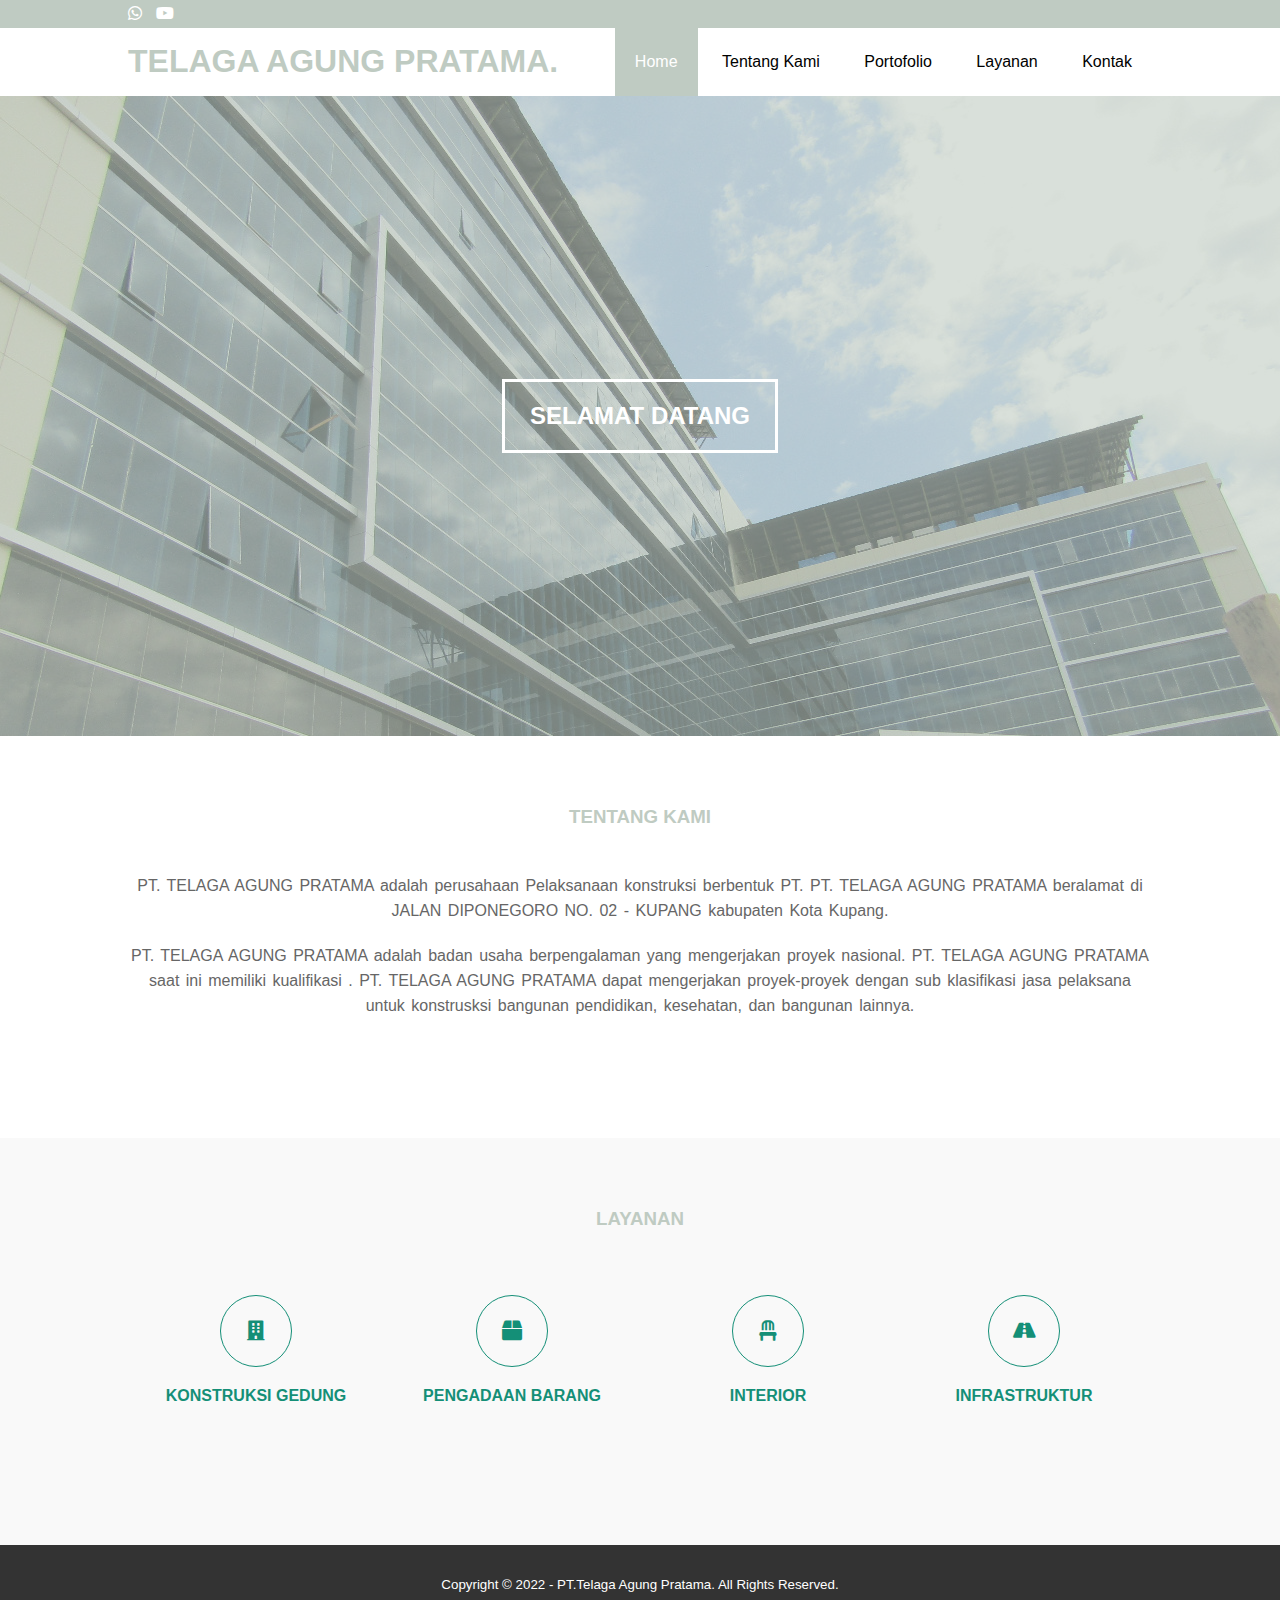
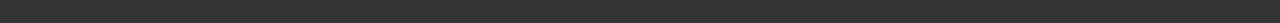
<file: index.html>
<!DOCTYPE html>
<html>
<head>
	<meta charset="utf-8">
	<meta name="viewport" content="width=device-width, initial-scale=1">
	<title>PT.Telaga Agung Pratama</title>
	<link rel="stylesheet" type="text/css" href="css/style.css">
	<link rel="stylesheet" type="text/css" href="https://cdnjs.cloudflare.com/ajax/libs/font-awesome/5.13.0/css/all.min.css">
	<script src="https://code.jquery.com/jquery-3.5.1.min.js" integrity="sha256-9/aliU8dGd2tb6OSsuzixeV4y/faTqgFtohetphbbj0=" crossorigin="anonymous"></script>
</head>
<body>
	<!-- loader -->
	<div class="bg-loader">
		<div class="loader"></div>
	</div>

	<!-- header -->
	<div class="medsos">
		<div class="container">
			<ul>
				<li><a href="#"><i class="fab fa-whatsapp"></i></a></li>
				<li><a href="#"><i class="fab fa-youtube"></i></a></li>
			</ul>
		</div>
	</div>
	<header>
		<div class="container">
			<h1><a href="index.html">TELAGA AGUNG PRATAMA.</a></h1>
			<ul>
				<li class="active"><a href="index.html">Home</a></li>
				<li><a href="about.html">Tentang Kami</a></li>
				<li><a href="portofolio.html">Portofolio</a></li>
				<li><a href="service.html">Layanan</a></li>
				<li><a href="contact.html">Kontak</a></li>
			</ul>
		</div>
	</header>

	<!-- banner -->
	<section class="banner">
		<h2>SELAMAT DATANG</h2>
	</section>

	<!-- about -->
	<section class="about">
		<div class="container">
			<h3 style="color:#bfcbc2 ;">TENTANG KAMI</h3>
			<p>PT. TELAGA AGUNG PRATAMA adalah perusahaan Pelaksanaan konstruksi berbentuk PT. PT. TELAGA AGUNG PRATAMA beralamat di JALAN DIPONEGORO NO. 02 - KUPANG kabupaten Kota Kupang.</p>
			<p>PT. TELAGA AGUNG PRATAMA adalah badan usaha berpengalaman yang mengerjakan proyek nasional. PT. TELAGA AGUNG PRATAMA saat ini memiliki kualifikasi . PT. TELAGA AGUNG PRATAMA dapat mengerjakan proyek-proyek dengan sub klasifikasi jasa pelaksana untuk konstrusksi bangunan pendidikan, kesehatan, dan bangunan lainnya.</p>
		</div>
	</section>

	<!-- service -->
	<section class="service">
		<div class="container">
			<h3>LAYANAN</h3>
			<div class="box">
				<div class="col-4">
					<div class="icon"><i class="fas fa-building"></i></div>
					<h4>KONSTRUKSI GEDUNG</h4>
				</div>
				<div class="col-4">
					<div class="icon"><i class="fas fa-box"></i></div>
					<h4>PENGADAAN BARANG</h4>
				</div>
				<div class="col-4">
					<div class="icon"><i class="fas fa-chair"></i></div>
					<h4>INTERIOR</h4>
				</div>
				<div class="col-4">
					<div class="icon"><i class="fas fa-road"></i></div>
					<h4>INFRASTRUKTUR</h4>
				</div>
			</div>
		</div>
	</section>

	<!-- footer -->
	<footer>
		<div class="container">
			<small>Copyright &copy; 2022 - PT.Telaga Agung Pratama. All Rights Reserved.</small>
		</div>
	</footer>


	<script type="text/javascript">
		$(document).ready(function(){
			$(".bg-loader").hide();
		})
	</script>
</body>
</html>
</file>
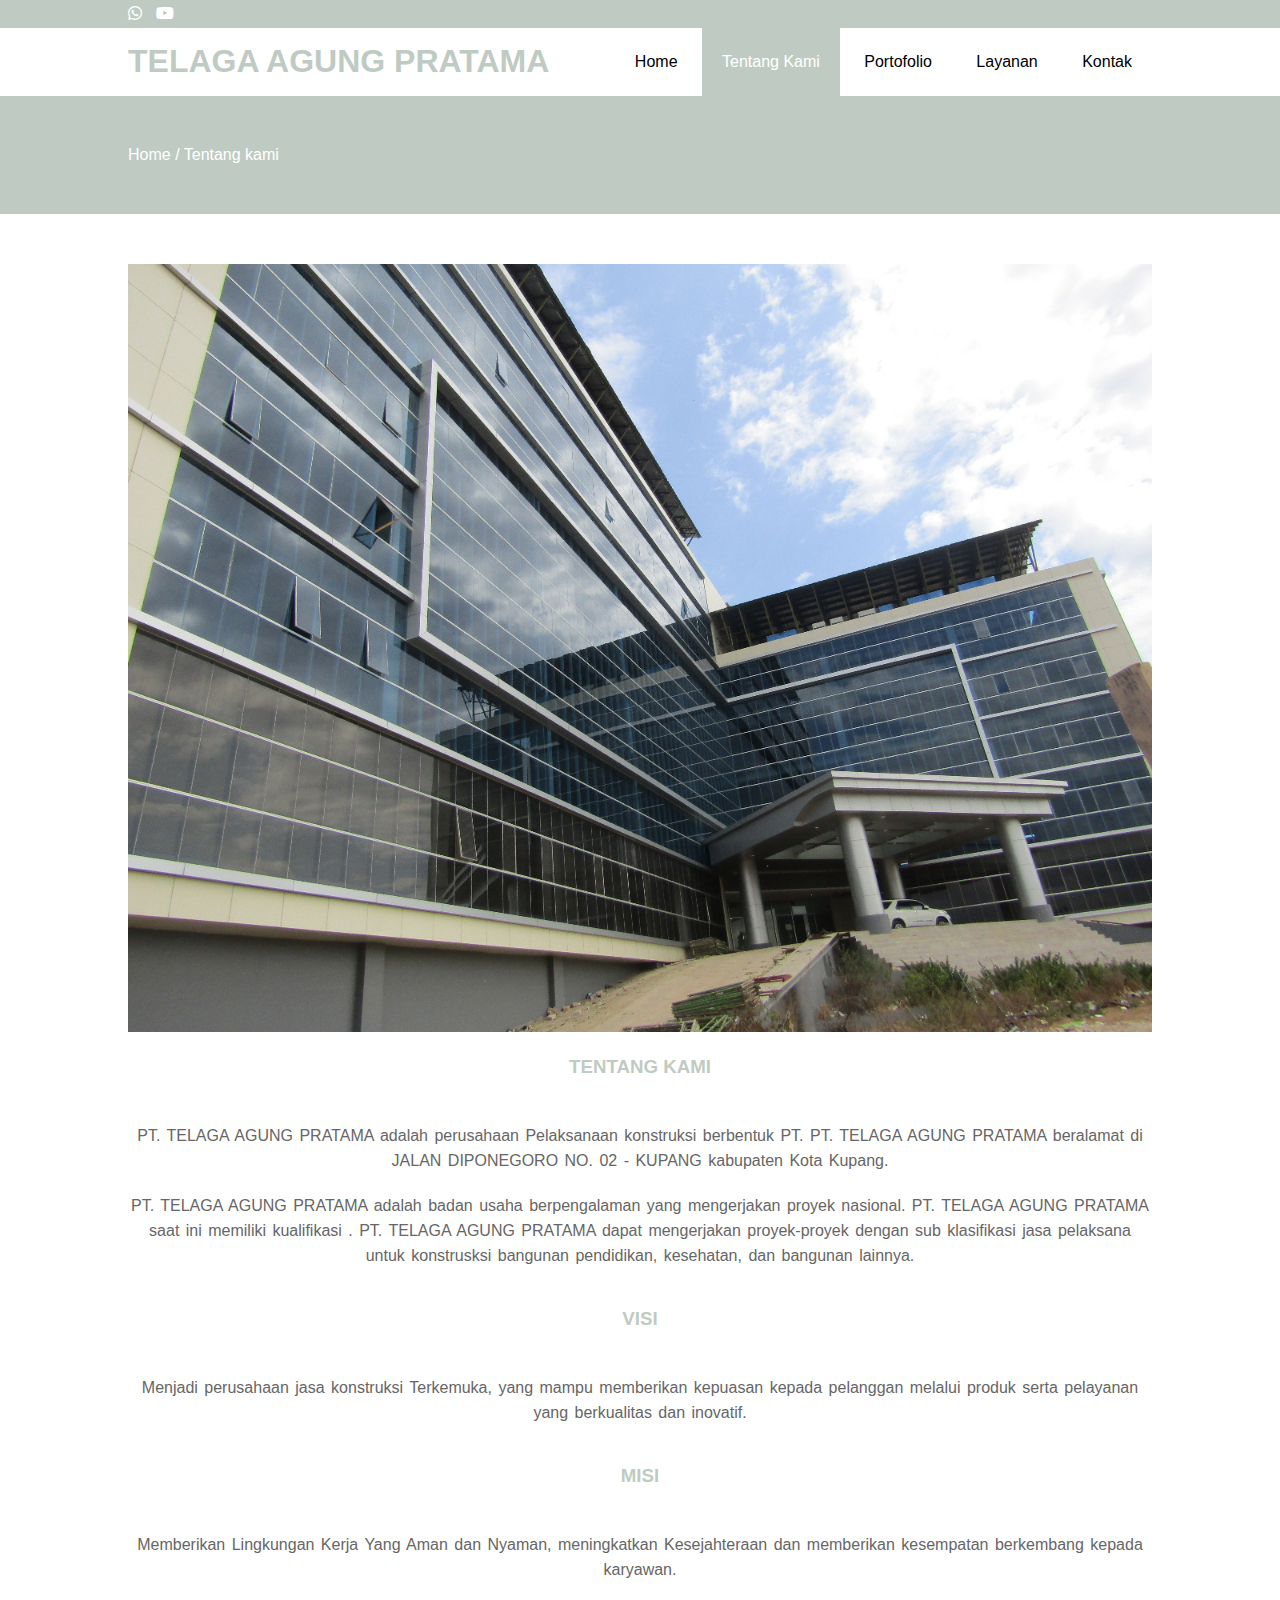
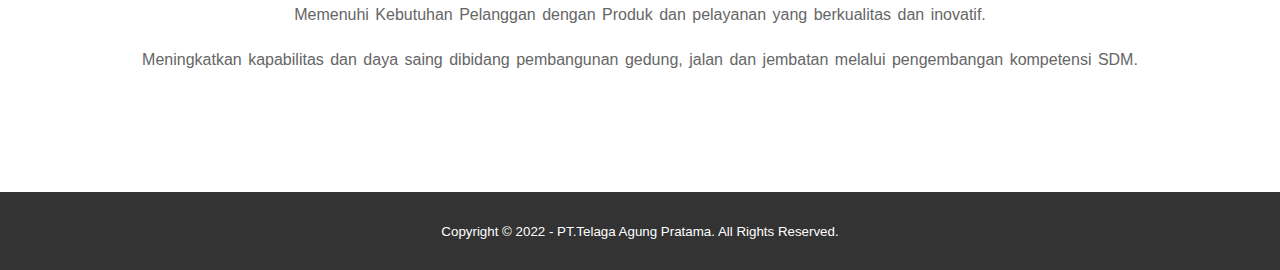
<file: about.html>
<!DOCTYPE html>
<html>
<head>
	<meta charset="utf-8">
	<meta name="viewport" content="width=device-width, initial-scale=1">
	<title>PT.Telaga Agung Pratama</title>
	<link rel="stylesheet" type="text/css" href="css/style.css">
	<link rel="stylesheet" type="text/css" href="https://cdnjs.cloudflare.com/ajax/libs/font-awesome/5.13.0/css/all.min.css">
	<script src="https://code.jquery.com/jquery-3.5.1.min.js" integrity="sha256-9/aliU8dGd2tb6OSsuzixeV4y/faTqgFtohetphbbj0=" crossorigin="anonymous"></script>
</head>
<body>
	<!-- loader -->
	<div class="bg-loader">
		<div class="loader"></div>
	</div>

	<!-- header -->
	<div class="medsos">
		<div class="container">
			<ul>
				<li><a href="#"><i class="fab fa-whatsapp"></i></a></li>
				<li><a href="#"><i class="fab fa-youtube"></i></a></li>
			</ul>
		</div>
	</div>
	<header>
		<div class="container">
			<h1><a href="index.html">TELAGA AGUNG PRATAMA</a></h1>
			<ul>
				<li><a href="index.html">Home</a></li>
				<li class="active"><a href="about.html">Tentang Kami</a></li>
				<li><a href="portofolio.html">Portofolio</a></li>
				<li><a href="service.html">Layanan</a></li>
				<li><a href="contact.html">Kontak</a></li>
			</ul>
		</div>
	</header>

	<!-- label -->
	<section class="label">
		<div class="container">
			<p>Home / Tentang kami</p>
		</div>
	</section>

	<!-- about -->
	<section class="about">
		<div class="container">
			<img src="img/web8.jpeg" width="100%">
			<h3>TENTANG KAMI</h3>
			<p>PT. TELAGA AGUNG PRATAMA adalah perusahaan Pelaksanaan konstruksi berbentuk PT. PT. TELAGA AGUNG PRATAMA beralamat di JALAN DIPONEGORO NO. 02 - KUPANG kabupaten Kota Kupang.</p>
			<p>PT. TELAGA AGUNG PRATAMA adalah badan usaha berpengalaman yang mengerjakan proyek nasional. PT. TELAGA AGUNG PRATAMA saat ini memiliki kualifikasi . PT. TELAGA AGUNG PRATAMA dapat mengerjakan proyek-proyek dengan sub klasifikasi jasa pelaksana untuk konstrusksi bangunan pendidikan, kesehatan, dan bangunan lainnya. </p>
			<h3>VISI</h3>
			<p>Menjadi perusahaan jasa konstruksi Terkemuka, yang mampu memberikan kepuasan kepada pelanggan melalui produk serta pelayanan yang berkualitas dan inovatif.</p>
			<h3>MISI</h3>
			<p>Memberikan Lingkungan Kerja Yang Aman dan Nyaman, meningkatkan Kesejahteraan dan memberikan kesempatan berkembang kepada karyawan.</p>
			<p>Memenuhi Kebutuhan Pelanggan dengan Produk dan pelayanan yang berkualitas dan inovatif.</p>	
			<p>Meningkatkan kapabilitas dan daya saing dibidang pembangunan gedung, jalan dan jembatan melalui pengembangan kompetensi SDM.</p>

		</div>
	</section>

	<!-- footer -->
	<footer>
		<div class="container">
			<small>Copyright &copy; 2022 - PT.Telaga Agung Pratama. All Rights Reserved.</small>
		</div>
	</footer>


	<script type="text/javascript">
		$(document).ready(function(){
			$(".bg-loader").hide();
		})
	</script>
</body>
</html>
</file>
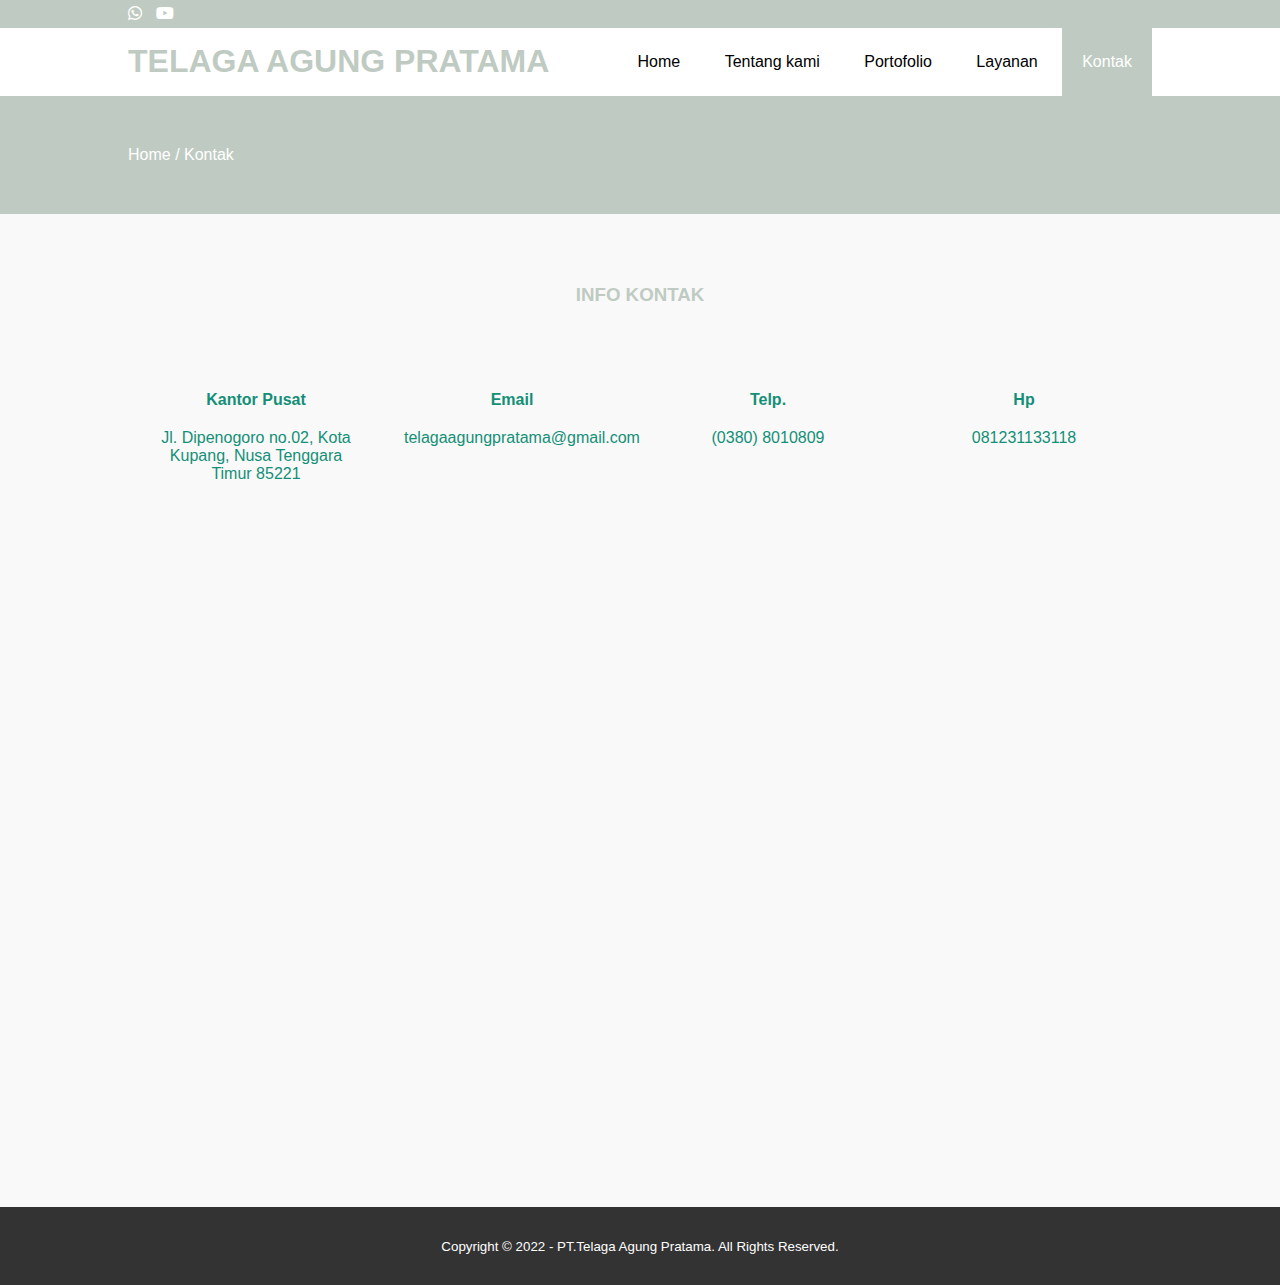
<file: contact.html>
<!DOCTYPE html>
<html>
<head>
	<meta charset="utf-8">
	<meta name="viewport" content="width=device-width, initial-scale=1">
	<title>PT.Telaga Agung Pratama</title>
	<link rel="stylesheet" type="text/css" href="css/style.css">
	<link rel="stylesheet" type="text/css" href="https://cdnjs.cloudflare.com/ajax/libs/font-awesome/5.13.0/css/all.min.css">
	<script src="https://code.jquery.com/jquery-3.5.1.min.js" integrity="sha256-9/aliU8dGd2tb6OSsuzixeV4y/faTqgFtohetphbbj0=" crossorigin="anonymous"></script>
</head>
<body>
	<!-- loader -->
	<div class="bg-loader">
		<div class="loader"></div>
	</div>

	<!-- header -->
	<div class="medsos">
		<div class="container">
			<ul>
				<li><a href="#"><i class="fab fa-whatsapp"></i></a></li>
				<li><a href="#"><i class="fab fa-youtube"></i></a></li>
			</ul>
		</div>
	</div>
	<header>
		<div class="container">
			<h1><a href="index.html">TELAGA AGUNG PRATAMA</a></h1>
			<ul>
				<li><a href="index.html">Home</a></li>
				<li><a href="about.html">Tentang kami</a></li>
				<li><a href="portofolio.html">Portofolio</a></li>
				<li><a href="service.html">Layanan</a></li>
				<li class="active"><a href="contact.html">Kontak</a></li>
			</ul>
		</div>
	</header>

	<!-- label -->
	<section class="label">
		<div class="container">
			<p>Home / Kontak</p>
		</div>
	</section>

	<!-- service -->
	<section class="service">
		<div class="container">
			<h3>INFO KONTAK</h3>
			<div class="box">
				<div class="col-4">
					<h4>Kantor Pusat</h4>
					<p>Jl. Dipenogoro no.02, Kota Kupang, Nusa Tenggara Timur 85221 </p>
				</div>
				<div class="col-4">
					<h4>Email</h4>
					<p>telagaagungpratama@gmail.com</p>
				</div>
				<div class="col-4">
					<h4>Telp.</h4>
					<p>(0380) 8010809</p>
				</div>
				<div class="col-4">
					<h4>Hp</h4>
					<p>081231133118</p>
				</div>
			</div>
			<iframe src="https://www.google.com/maps/embed?pb=!1m18!1m12!1m3!1d1388.4515209782394!2d123.58634606154322!3d-10.169766351696342!2m3!1f0!2f0!3f0!3m2!1i1024!2i768!4f13.1!3m3!1m2!1s0x2c569c9a88adc05d%3A0x9d83e1fa51640266!2sJl.%20Diponegoro%20No.2%2C%20Nunleu%2C%20Kec.%20Kota%20Raja%2C%20Kota%20Kupang%2C%20Nusa%20Tenggara%20Tim.!5e0!3m2!1sen!2sid!4v1669584844234!5m2!1sen!2sid" width="100%" height="600" style="border:0;" allowfullscreen="" loading="lazy" referrerpolicy="no-referrer-when-downgrade"></iframe>
		</div>
	</section>

	<!-- footer -->
	<footer>
		<div class="container">
			<small>Copyright &copy; 2022 - PT.Telaga Agung Pratama. All Rights Reserved.</small>
		</div>
	</footer>


	<script type="text/javascript">
		$(document).ready(function(){
			$(".bg-loader").hide();
		})
	</script>
</body>
</html>
</file>
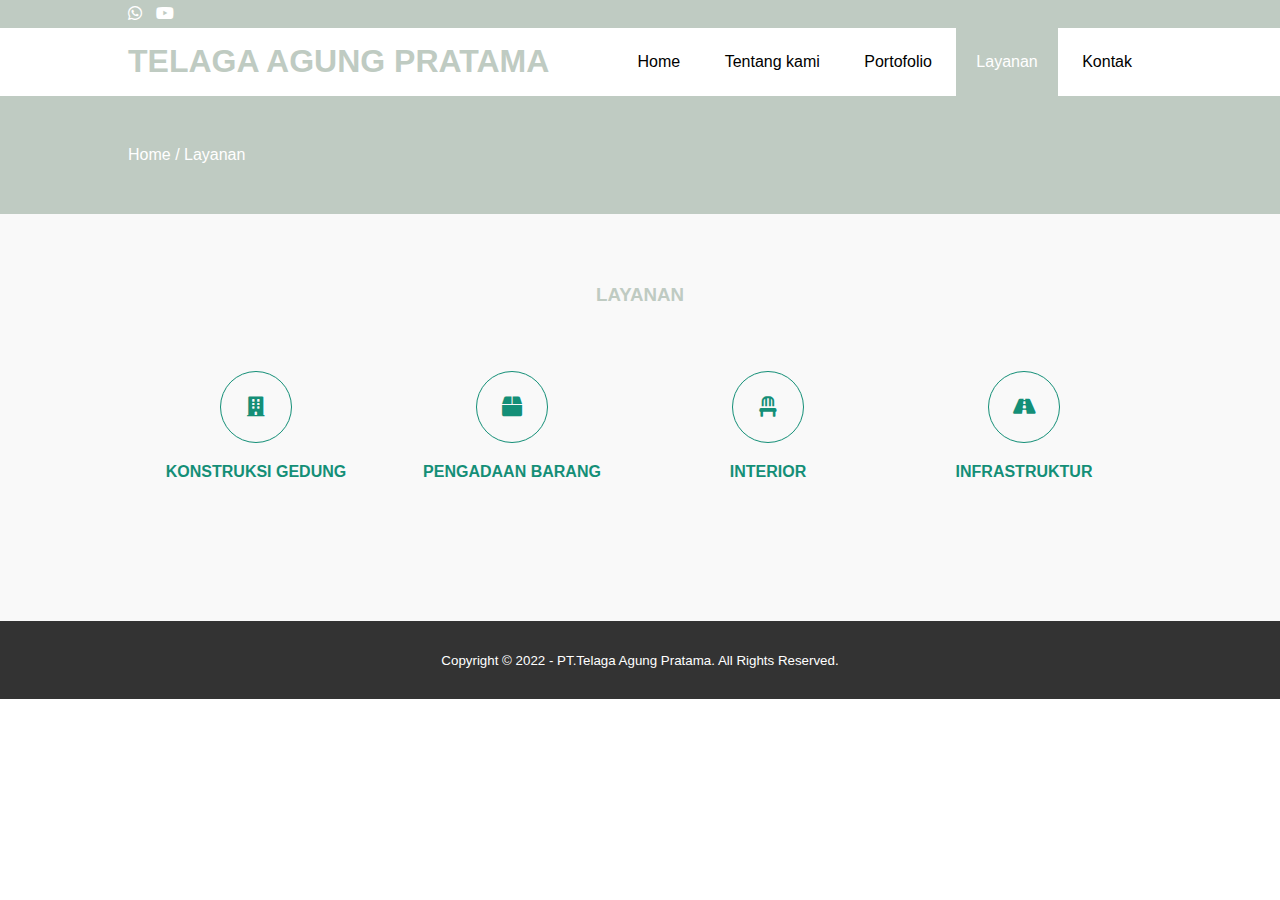
<file: service.html>
<!DOCTYPE html>
<html>
<head>
	<meta charset="utf-8">
	<meta name="viewport" content="width=device-width, initial-scale=1">
	<title>PT.Telaga Agung Pratama</title>
	<link rel="stylesheet" type="text/css" href="css/style.css">
	<link rel="stylesheet" type="text/css" href="https://cdnjs.cloudflare.com/ajax/libs/font-awesome/5.13.0/css/all.min.css">
	<script src="https://code.jquery.com/jquery-3.5.1.min.js" integrity="sha256-9/aliU8dGd2tb6OSsuzixeV4y/faTqgFtohetphbbj0=" crossorigin="anonymous"></script>
</head>
<body>
	<!-- loader -->
	<div class="bg-loader">
		<div class="loader"></div>
	</div>

	<!-- header -->
	<div class="medsos">
		<div class="container">
			<ul>
				<li><a href="#"><i class="fab fa-whatsapp"></i></a></li>
				<li><a href="#"><i class="fab fa-youtube"></i></a></li>
			</ul>
		</div>
	</div>
	<header>
		<div class="container">
			<h1><a href="index.html">TELAGA AGUNG PRATAMA</a></h1>
			<ul>
				<li><a href="index.html">Home</a></li>
				<li><a href="about.html">Tentang kami</a></li>
				<li><a href="portofolio.html">Portofolio</a></li>
				<li class="active"><a href="service.html">Layanan</a></li>
				<li><a href="contact.html">Kontak</a></li>
			</ul>
		</div>
	</header>

	<!-- label -->
	<section class="label">
		<div class="container">
			<p>Home / Layanan</p>
		</div>
	</section>

	<!-- service -->
	<section class="service">
		<div class="container">
			<h3>LAYANAN</h3>
			<div class="box">
				<div class="col-4">
					<div class="icon"><i class="fas fa-building"></i></div>
					<h4>KONSTRUKSI GEDUNG</h4>
				</div>
				<div class="col-4">
					<div class="icon"><i class="fas fa-box"></i></div>
					<h4>PENGADAAN BARANG</h4>
				</div>
				<div class="col-4">
					<div class="icon"><i class="fas fa-chair"></i></div>
					<h4>INTERIOR</h4>
				</div>
				<div class="col-4">
					<div class="icon"><i class="fas fa-road"></i></div>
					<h4>INFRASTRUKTUR</h4>
				</div>
			</div>
		</div>
	</section>

	<!-- footer -->
	<footer>
		<div class="container">
			<small>Copyright &copy; 2022 - PT.Telaga Agung Pratama. All Rights Reserved.</small>
		</div>
	</footer>


	<script type="text/javascript">
		$(document).ready(function(){
			$(".bg-loader").hide();
		})
	</script>
</body>
</html>
</file>
<file: css/style.css>
* {
	padding:0;
	margin:0;
	font-family: sans-serif;
}
a {
	color: inherit;
	text-decoration: none;
}
.medsos {
	padding:5px 0;
	background-color: #bfcbc2;
}
.medsos ul li {
	display: inline-block;
	color: #fff;
	margin-right: 10px;
}
.container {
	width:80%;
	margin:0 auto;
}
.container:after {
	content:'';
	display: block;
	clear: both;
}
header h1 {
	float: left;
	padding:15px 0;
	color: #bfcbc2;
}
header ul {
	float: right;
}
header ul li {
	display: inline-block;
}
header ul li a {
	padding:25px 20px;
	display: inline-block;
}
header ul li a:hover {
	background-color: #bfcbc2;
	color: #fff;
}
.active {
	background-color: rgb(191, 203, 194);
	color: #fff;

}
.banner {
	height: 60vh;
	background-image: url('../img/web8.jpeg');
	background-size: cover;
	position: relative;
	display: flex;
	justify-content: center;
	align-items: center;
}
.banner:after {
	content:'';
	display: block;
	position: absolute;
	top: 0;
	left: 0;
	right: 0;
	bottom: 0;
	background-color: rgba(191, 203, 194, 0.6);
}
.banner h2 {
	color: #fff;
	z-index: 1;
	padding: 20px 25px;
	border:3px solid #fff;
}
section {
	padding:50px 0;
}
section h3 {
	text-align: center;
	padding:20px 0;
	color: #bfcbc2;
	margin-bottom: 25px;
}
.about,
.service {
	padding-bottom: 100px;
}
.about p {
	color: #666;
	word-spacing: 2px;
	line-height: 25px;
	margin-bottom: 20px;
	text-align: center;
}
.service {
	background-color: #f9f9f9;
}
.box {
	color: #148F77;
}
.box:after {
	content: '';
	display: block;
	clear: both;
}
.box .col-4 {
	width:25%;
	padding:20px;
	box-sizing: border-box;
	text-align: center;
	float: left;
}
.icon {
	width:70px;
	height:70px;
	border:1px solid;
	border-radius: 50%;
	text-align: center;
	line-height: 70px;
	font-size: 20px;
	margin:0 auto;
}
.box .col-4 h4 {
	margin:20px 0;
}
footer {
	padding:30px 0;
	background-color: #333;
	color: #fff;
	text-align: center;
}
.bg-loader {
	background-color: #eee;
	position: fixed;
	top: 0;
	left: 0;
	right: 0;
	bottom: 0;
	z-index: 9999;
	display: flex;
	justify-content: center;
	align-items: center;
}
.bg-loader .loader {
	width:100px;
	height: 100px;
	border:3px solid #fff;
	border-radius: 50%;
	border-top-color: #148F77;
	border-right-color: #148F77;
	border-bottom-color: #148F77;
	animation: puterin .8s linear infinite;
}
.label {
	background-color: #bfcbc2;
	color: #fff;
}
@keyframes puterin {
	100% {
		transform: rotate(360deg);
	}
}
@media screen and (max-width: 768px){
	.container {
		width:90%;
	}
	header h1 {
		text-align: center;
		float: none;
	}
	header ul {
		text-align: center;
		float: none;
	}
	.box .col-4 {
		width:100%;
		float: none;
		margin-bottom: 20px;
	}
}
</file>
